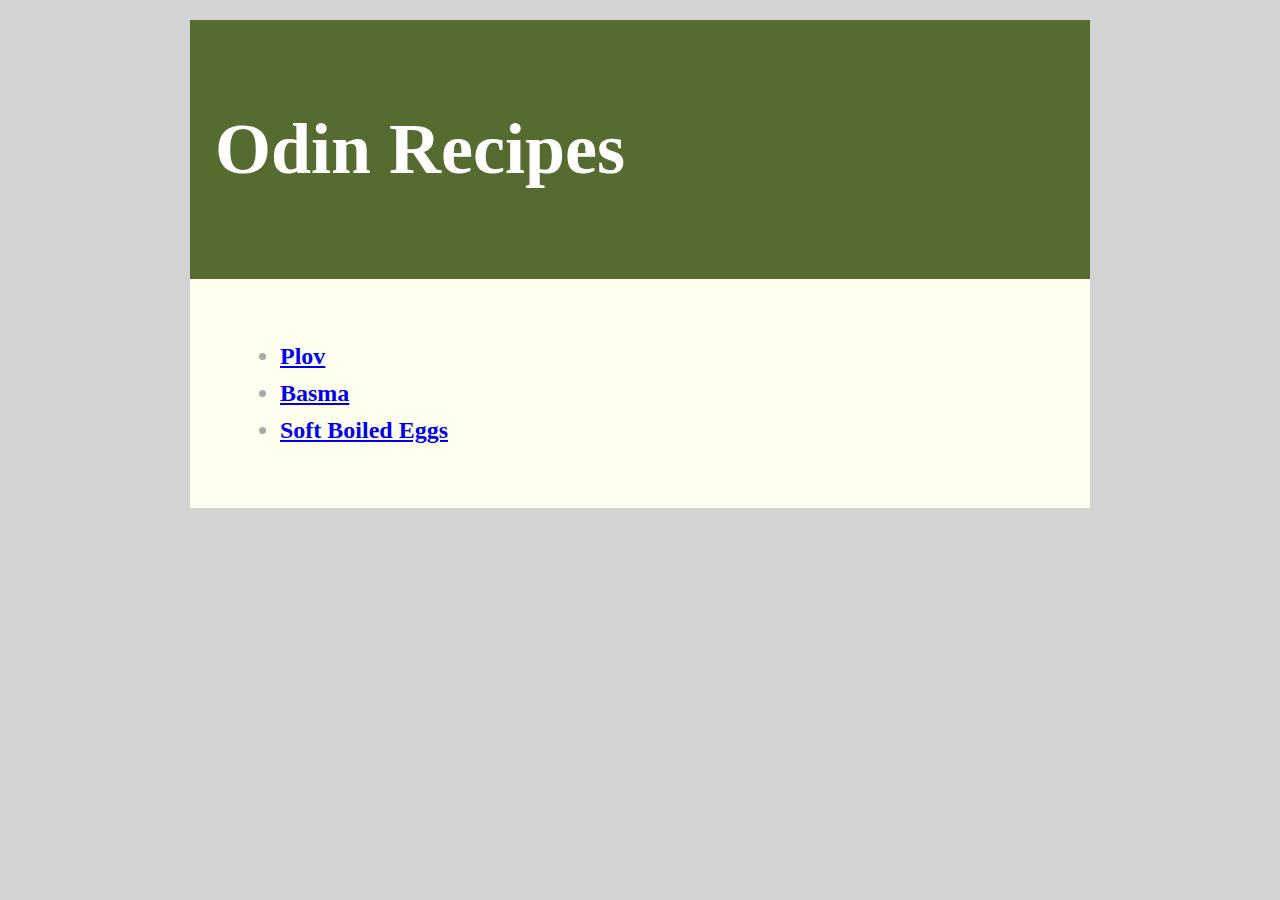
<file: index.html>
<!DOCTYPE html>
<html lang="en">
    <head>
        <meta charset="utf-8">
        <title>Odin Recipes Project Home</title>
        <link rel="stylesheet" type="text/css" href="style.css">
    </head>
    <body>
        <div class="centered">
            <div class="firstrow">
                <h1>Odin Recipes</h1>
            </div>
            <div class="secondrow">
                <ul>
                    <li><a href="recipes/plov.html">Plov</a>
                    <li><a href="recipes/basma.html">Basma</a></li>
                    <li><a href="recipes/softeggs.html">Soft Boiled Eggs</a></li>
                </ul>   
            </div> <!-- END OF MAIN BLOCK-->
        </div>
    </body>
</html>
</file>
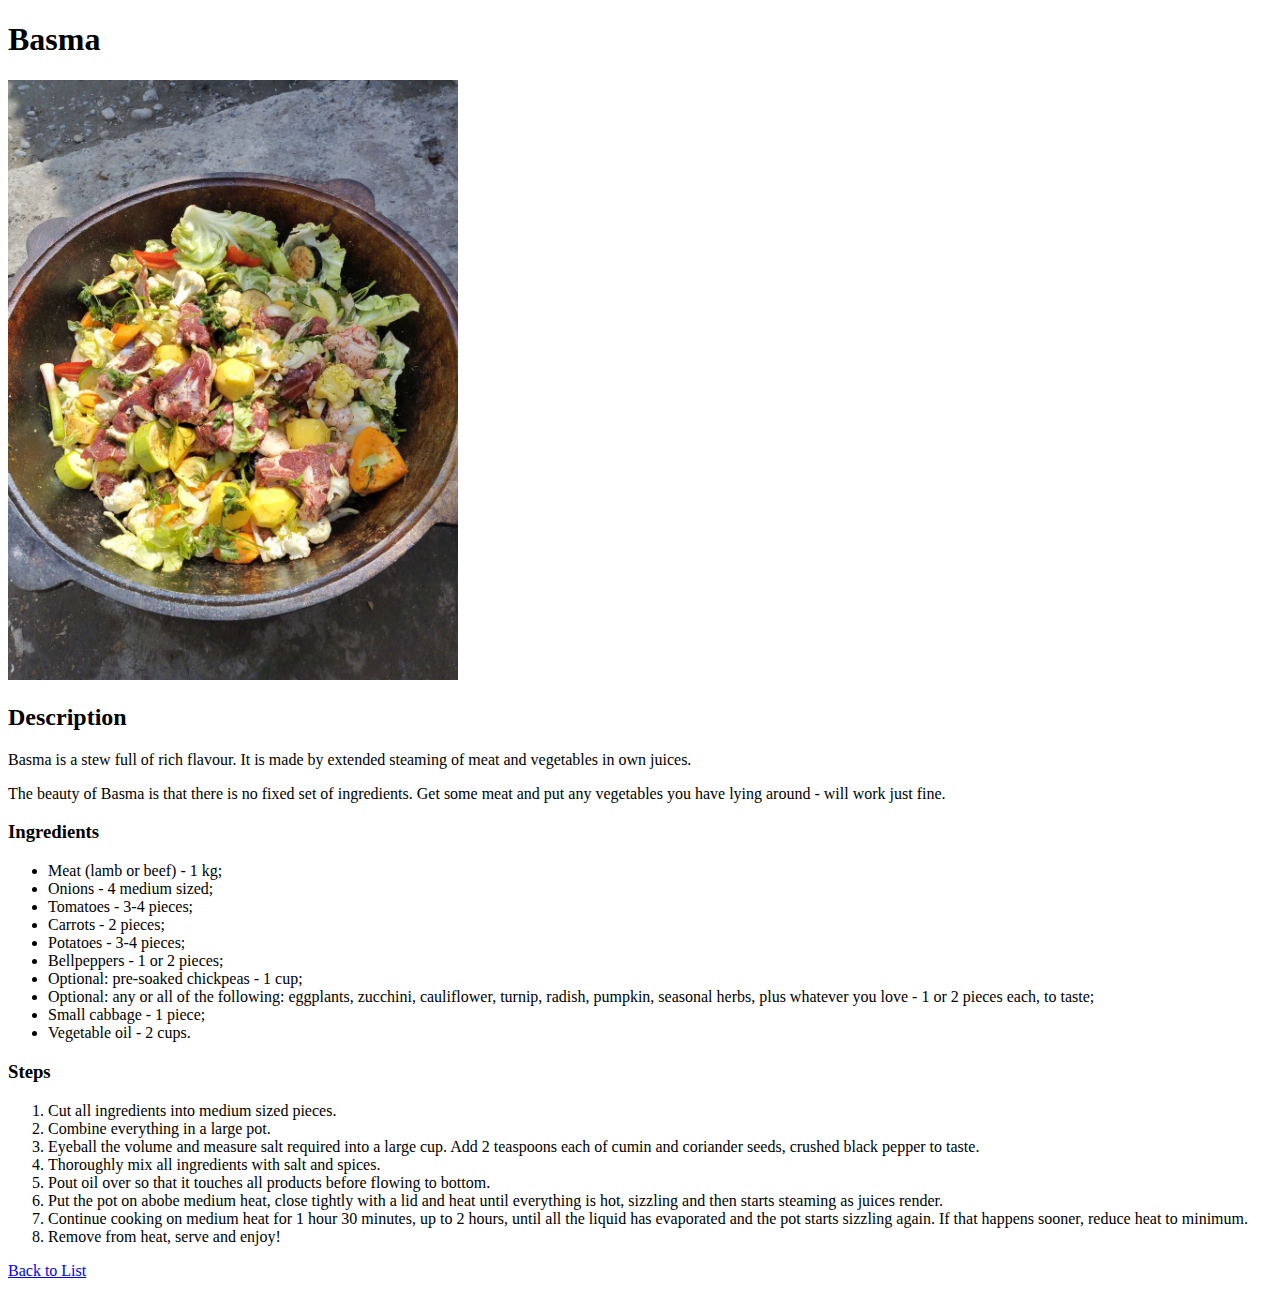
<file: recipes/basma.html>
<!DOCTYPE html>
<html lang="en">
    <head>
        <meta charset="UTF-8">
        <title>Odin Recipes - Basma</title>
    </head>
    <body>
        <h1>Basma</h1>
        <p><img src="../images/basma.jpg" alt="Image of Basma" width="450" height="600"></p>
        <h2>Description</h2>
        <p>Basma is a stew full of rich flavour. It is made by extended steaming of meat and vegetables in own juices.</p>
        <p>The beauty of Basma is that there is no fixed set of ingredients. Get some meat and put any vegetables you have lying around - will work just fine.</p>
        <h3>Ingredients</h3>
        <ul>
            <li>Meat (lamb or beef) - 1 kg;</li>
            <li>Onions - 4 medium sized;</li>
            <li>Tomatoes - 3-4 pieces;</li>
            <li>Carrots - 2 pieces;</li>
            <li>Potatoes - 3-4 pieces;</li>
            <li>Bellpeppers - 1 or 2 pieces;</li>
            <li>Optional: pre-soaked chickpeas - 1 cup;</li>
            <li>Optional: any or all of the following: eggplants, zucchini, cauliflower, turnip, radish, pumpkin, seasonal herbs, plus whatever you love - 1 or 2 pieces each, to taste;</li>
            <li>Small cabbage - 1 piece;</li>
            <li>Vegetable oil - 2 cups.</li>
        </ul>
        <h3>Steps</h3>
        <ol>
            <li>Cut all ingredients into medium sized pieces.</li>
            <li>Combine everything in a large pot.</li>
            <li>Eyeball the volume and measure salt required into a large cup. Add 2 teaspoons each of cumin and coriander seeds, crushed black pepper to taste.</li>
            <li>Thoroughly mix all ingredients with salt and spices.</li>
            <li>Pout oil over so that it touches all products before flowing to bottom.</li>
            <li>Put the pot on abobe medium heat, close tightly with a lid and heat until everything is hot, sizzling and then starts steaming as juices render.</li>
            <li>Continue cooking on medium heat for 1 hour 30 minutes, up to 2 hours, until all the liquid has evaporated and the pot starts sizzling again. If that happens sooner, reduce heat to minimum.</li>
            <li>Remove from heat, serve and enjoy!</li>
        </ol>
        <p><a href="../index.html">Back to List</a></p>
    </body>
</html>
</file>
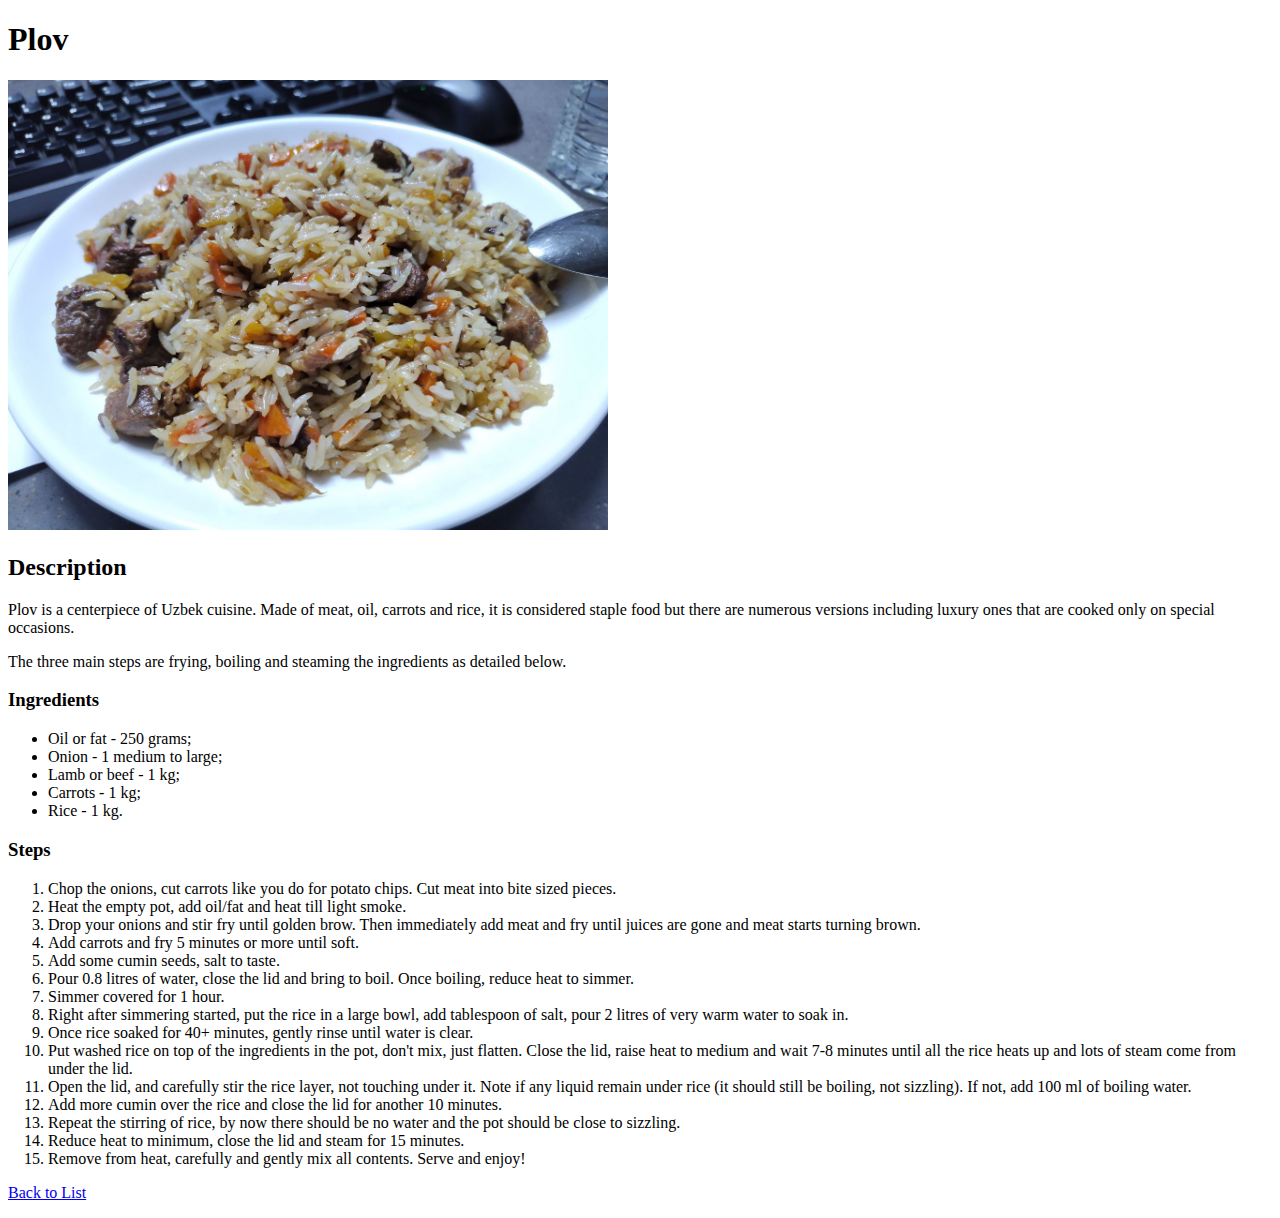
<file: recipes/plov.html>
<!DOCTYPE html>
<html lang="en">
    <head>
        <meta charset="UTF-8">
        <title>Odin Recipes - Plov</title>
    </head>
    <body>
        <h1>Plov</h1>
        <img src="../images/plov.jpg" alt="Image of Plov" width="600" height="450">
        <h2>Description</h2>
        <p>Plov is a centerpiece of Uzbek cuisine. Made of meat, oil, carrots and rice, it is considered staple food but there are numerous versions including luxury ones that are cooked only on special occasions.</p>
        <p>The three main steps are frying, boiling and steaming the ingredients as detailed below.</p>
        <h3>Ingredients</h3>
        <ul>
            <li>Oil or fat - 250 grams;</li>
            <li>Onion - 1 medium to large;</li>
            <li>Lamb or beef - 1 kg;</li>
            <li>Carrots - 1 kg;</li>
            <li>Rice - 1 kg.</li>
        </ul>
        <h3>Steps</h3>
        <ol>
            <li>Chop the onions, cut carrots like you do for potato chips. Cut meat into bite sized pieces.</li>
            <li>Heat the empty pot, add oil/fat and heat till light smoke.</li>
            <li>Drop your onions and stir fry until golden brow. Then immediately add meat and fry until juices are gone and meat starts turning brown.</li>
            <li>Add carrots and fry 5 minutes or more until soft.</li>
            <li>Add some cumin seeds, salt to taste.</li>
            <li>Pour 0.8 litres of water, close the lid and bring to boil. Once boiling, reduce heat to simmer.</li>
            <li>Simmer covered for 1 hour.</li>
            <li>Right after simmering started, put the rice in a large bowl, add tablespoon of salt, pour 2 litres of very warm water to soak in.</li>
            <li>Once rice soaked for 40+ minutes, gently rinse until water is clear.</li>
            <li>Put washed rice on top of the ingredients in the pot, don't mix, just flatten. Close the lid, raise heat to medium and wait 7-8 minutes until all the rice heats up and lots of steam come from under the lid.</li>
            <li>Open the lid, and carefully stir the rice layer, not touching under it. Note if any liquid remain under rice (it should still be boiling, not sizzling). If not, add 100 ml of boiling water.</li>
            <li>Add more cumin over the rice and close the lid for another 10 minutes.</li>
            <li>Repeat the stirring of rice, by now there should be no water and the pot should be close to sizzling.</li>
            <li>Reduce heat to minimum, close the lid and steam for 15 minutes.</li>
            <li>Remove from heat, carefully and gently mix all contents. Serve and enjoy!</li>
        </ol>
        <p><a href="../index.html">Back to List</a></p>
    </body>
</html>
</file>
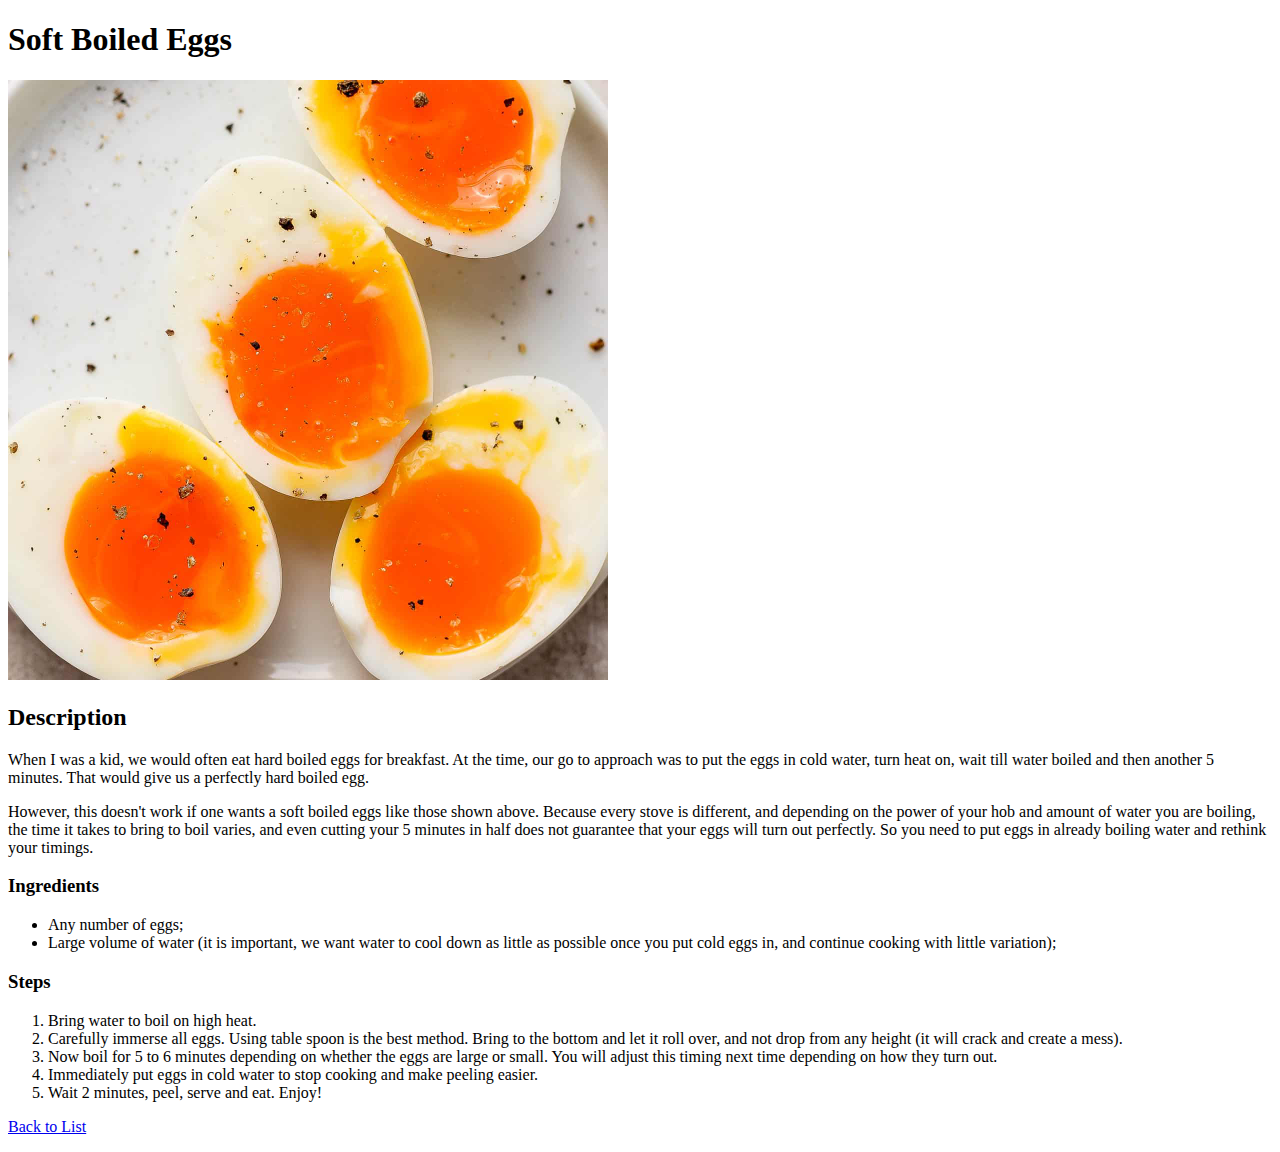
<file: recipes/softeggs.html>
<!DOCTYPE html>
<html lang="en">
    <head>
        <meta charset="UTF-8">
        <title>Odin Recipes - Soft Boiled Eggs</title>
    </head>
    <body>
        <h1>Soft Boiled Eggs</h1>
        <img src="../images/egg.jpg" alt="Image of Eggs" width="600" height="600">
        <h2>Description</h2>
        <p>When I was a kid, we would often eat hard boiled eggs for breakfast. At the time, our go to approach was to put the eggs in cold water, turn heat on, wait till water boiled and then another 5 minutes. That would give us a perfectly hard boiled egg.</p>
        <p>However, this doesn't work if one wants a soft boiled eggs like those shown above. Because every stove is different, and depending on 
            the power of your hob and amount of water you are boiling, the time it takes to bring to boil varies, and even cutting your 5 minutes in half
            does not guarantee that your eggs will turn out perfectly. So you need to put eggs in already boiling water and rethink your timings.
        </p>
        <h3>Ingredients</h3>
        <ul>
            <li>Any number of eggs;</li>
            <li>Large volume of water (it is important, we want water to cool down as little as possible once you put cold eggs in, and continue cooking with little variation);</li>
        </ul>
        <h3>Steps</h3>
        <ol>
            <li>Bring water to boil on high heat.</li>
            <li>Carefully immerse all eggs. Using table spoon is the best method. Bring to the bottom and let it roll over, and not drop from any height (it will crack and create a mess).</li>
            <li>Now boil for 5 to 6 minutes depending on whether the eggs are large or small. You will adjust this timing next time depending on how they turn out.</li>
            <li>Immediately put eggs in cold water to stop cooking and make peeling easier.</li>
            <li>Wait 2 minutes, peel, serve and eat. Enjoy!</li>
        </ol>
        <p><a href="../index.html">Back to List</a></p>

    </body>
</html>
</file>
<file: style.css>
.centered {
    width: 900px;
    margin: 20px auto;
}

body {
    background-color: lightgray;
}

.firstrow {
    background-color: darkolivegreen;
    padding: 40px 25px;
    margin-bottom: 0px;
    color: white;
    font-size: 36px;
}

.secondrow {
    font-size: 24px;
    font-weight: bold;
    color: darkgray;
    background-color: ivory;
    padding: 40px;
}

li {
    margin: 10px;
}
</file>
